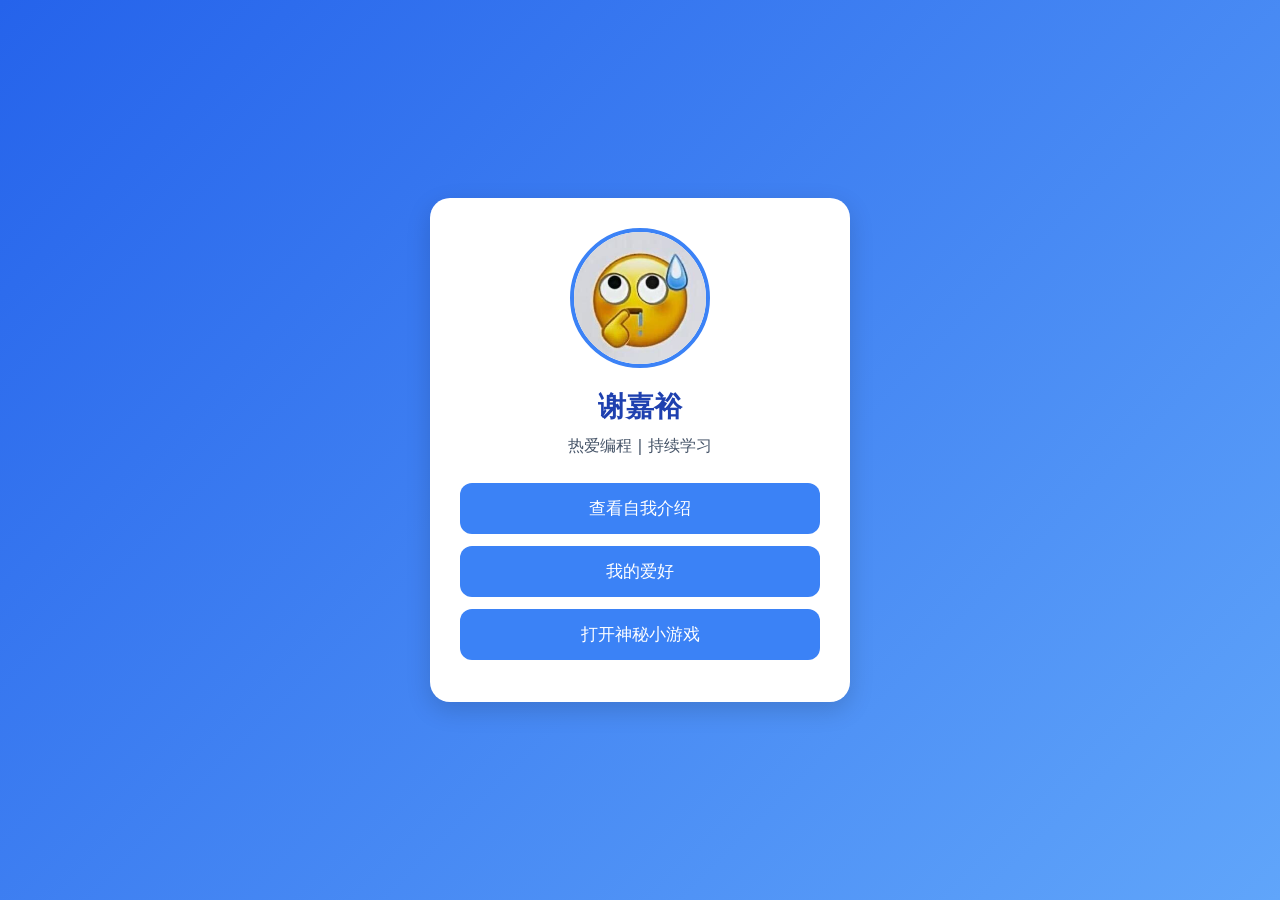
<file: index.html>
<!DOCTYPE html>
<html lang="zh-CN">
<head>
    <meta charset="UTF-8">
    <meta name="viewport" content="width=device-width, initial-scale=1.0">
    <title>谢嘉裕的主页</title>
    <style>
        *{margin:0;padding:0;box-sizing:border-box;font-family:system-ui;}
        body{
            background: linear-gradient(135deg, #2563eb, #60a5fa);
            min-height:100vh;
            display:flex;
            align-items:center;
            justify-content:center;
            padding:20px;
        }
        .card{
            background:#ffffff;
            border-radius:20px;
            padding:30px;
            text-align:center;
            box-shadow:0 8px 24px rgba(0,0,0,0.15);
            max-width:420px;
            width:100%;
            /* 淡入动画 */
            animation: fadeIn 0.8s ease-in-out;
        }
        @keyframes fadeIn {
            from {opacity:0; transform: translateY(15px);}
            to {opacity:1; transform: translateY(0);}
        }
        .avatar{
            width:140px;
            height:140px;
            border-radius:50%;
            object-fit:cover;
            border:4px solid #3b82f6;
            margin-bottom:16px;
        }
        h1{color:#1e40af;margin-bottom:10px;font-size:28px;}
        p{color:#475569;margin-bottom:26px;font-size:16px;}
        .btn{
            display:block;
            text-decoration:none;
            background:#3b82f6;
            color:white;
            padding:14px;
            border-radius:12px;
            margin:12px 0;
            font-size:17px;
            transition:0.2s;
        }
        .btn:hover{background:#1d4ed8;transform:scale(1.03);}
    </style>
</head>
<body>
    <div class="card">
        <img class="avatar" src="avatar.jpg" alt="头像">
        <h1>谢嘉裕</h1>
        <p>热爱编程 | 持续学习</p>
        <a href="about.html" class="btn">查看自我介绍</a>
        <a href="hobby.html" class="btn">我的爱好</a>
        <a href="https://XJY2014.github.io/game/index.html" class="btn">打开神秘小游戏</a>
    </div>
</body>
</html>
</file>
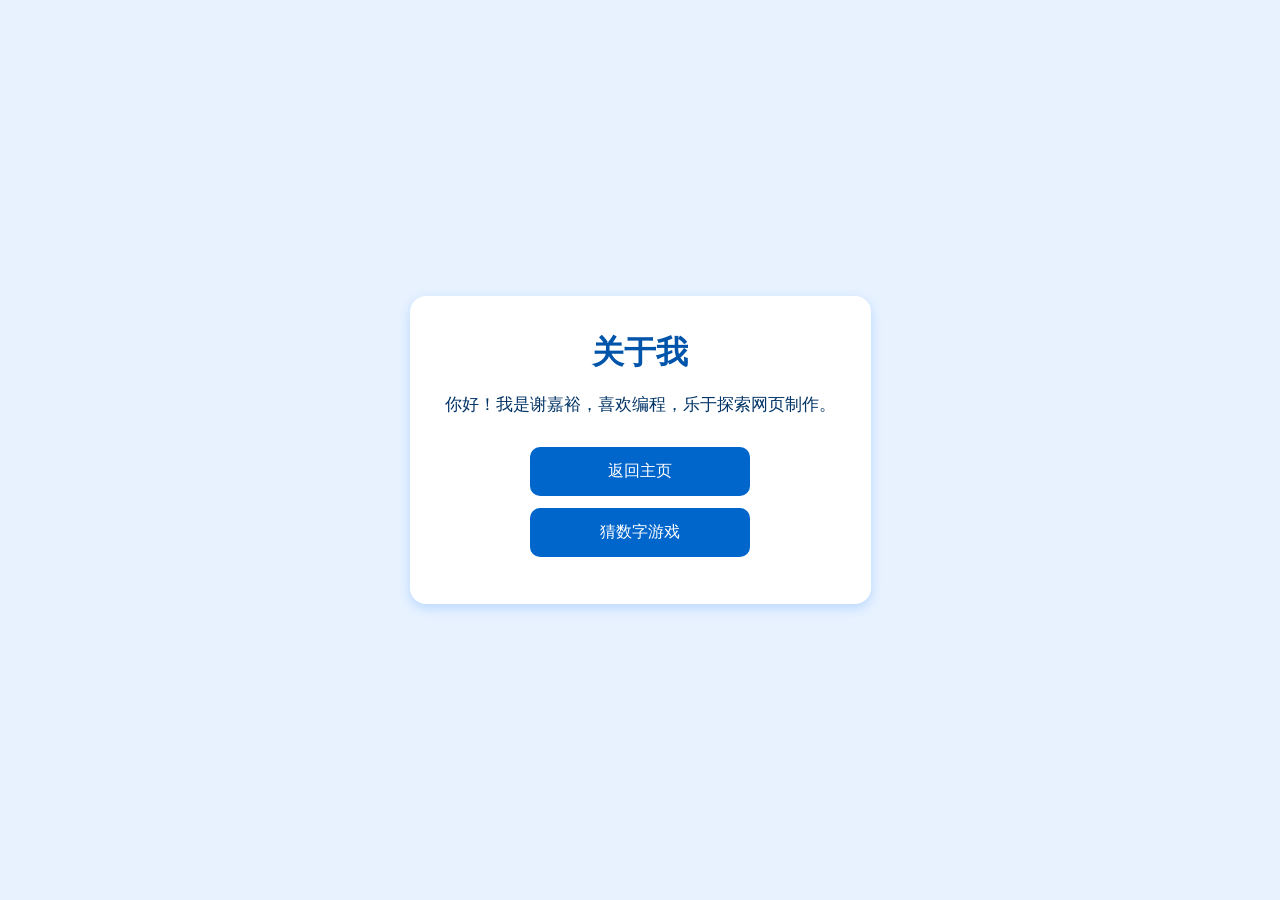
<file: about.html>
<!DOCTYPE html>
<html lang="zh-CN">
<head>
    <meta charset="UTF-8">
    <meta name="viewport" content="width=device-width, initial-scale=1.0">
    <title>关于我</title>
    <style>
        *{
            margin:0;
            padding:0;
            box-sizing:border-box;
            font-family:system-ui, sans-serif;
        }
        body{
            background-color:#e8f2ff;
            color:#003366;
            /* 页面淡入效果 */
            animation: fadeIn 0.8s ease-in-out;
            min-height:100vh;
            display:flex;
            flex-direction:column;
            align-items:center;
            justify-content:center;
            padding:20px;
        }
        @keyframes fadeIn{
            from{opacity:0;}
            to{opacity:1;}
        }
        .box{
            background:#ffffff;
            padding:35px;
            border-radius:16px;
            box-shadow: 0 4px 12px #b8d8ff;
            text-align:center;
        }
        h1{
            color:#0055aa;
            margin-bottom:16px;
        }
        p{
            font-size:17px;
            margin-bottom:28px;
            line-height:1.6;
        }
        .btn{
            display:block;
            width:220px;
            margin:12px auto;
            padding:14px;
            background:#0066cc;
            color:white;
            border:none;
            border-radius:10px;
            font-size:16px;
            cursor:pointer;
            text-decoration:none;
            transition: 0.3s;
        }
        .btn:hover{
            background:#004d99;
        }
    </style>
</head>
<body>
    <div class="box">
        <h1>关于我</h1>
        <p>你好！我是谢嘉裕，喜欢编程，乐于探索网页制作。</p>
        <a href="./index.html" class="btn">返回主页</a>
        <a href="./game.html" class="btn">猜数字游戏</a>
    </div>
</body>
</html>
</file>
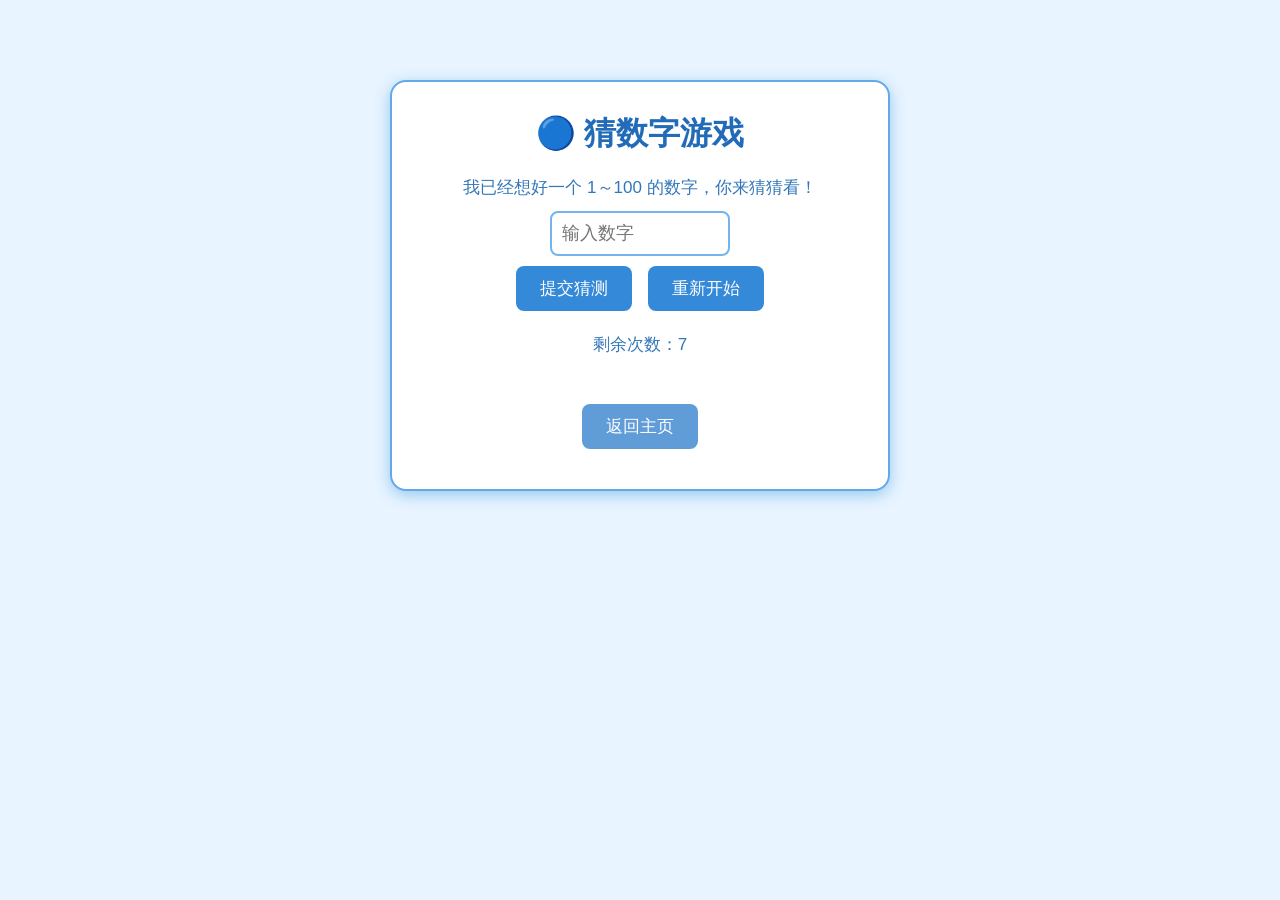
<file: game.html>
<!DOCTYPE html>
<html lang="zh-CN">
<head>
    <meta charset="UTF-8">
    <meta name="viewport" content="width=device-width, initial-scale=1.0">
    <title>猜数字游戏</title>
    <style>
        *{
            margin: 0;
            padding: 0;
            box-sizing: border-box;
            font-family: sans-serif;
        }
        body{
            background-color: #e8f4ff;
        }
        .container{
            /* 淡入动画 */
            animation: fadeIn 0.8s ease-in-out;
            max-width: 500px;
            margin: 80px auto;
            background: #ffffff;
            padding: 30px;
            border-radius: 16px;
            box-shadow: 0 4px 15px #94c8f0;
            border: 2px solid #63a8e8;
            text-align: center;
        }
        @keyframes fadeIn {
            from { opacity: 0; transform: translateY(10px); }
            to { opacity: 1; transform: translateY(0px); }
        }
        h1{
            color: #226bb8;
            margin-bottom:20px;
        }
        p{
            color:#3377b9;
            margin:12px 0;
            font-size:17px;
        }
        input{
            padding:10px;
            width: 180px;
            border:2px solid #73b4ec;
            border-radius:8px;
            font-size:18px;
            outline:none;
        }
        input:focus{
            border-color:#226bb8;
        }
        button{
            background-color:#3489d8;
            color:white;
            border:none;
            padding:11px 24px;
            border-radius:8px;
            font-size:17px;
            margin:10px 6px;
            cursor:pointer;
            transition: all 0.3s;
        }
        button:hover{
            background-color:#226bb8;
        }
        #tip{
            font-weight:bold;
            font-size:19px;
            margin-top:20px;
        }
    </style>
</head>
<body>
    <div class="container">
        <h1>🔵 猜数字游戏</h1>
        <p>我已经想好一个 1～100 的数字，你来猜猜看！</p>
        <input type="number" id="numInput" placeholder="输入数字" min="1" max="100">
        <br>
        <button onclick="check()">提交猜测</button>
        <button onclick="restart()">重新开始</button>
        <p>剩余次数：<span id="count">7</span></p>
        <p id="tip"></p>
        <br>
        <a href="index.html">
            <button style="background:#609cd8;">返回主页</button>
        </a>
    </div>

    <script>
        // 随机生成1~100数字
        let answer = Math.floor(Math.random() * 100) + 1;
        let remain = 7;
        const tipDom = document.getElementById('tip');
        const countDom = document.getElementById('count');

        function check(){
            let val = document.getElementById('numInput').value;
            if(!val || val <1 || val>100){
                tipDom.innerText = "请输入1到100之间的数字！";
                tipDom.style.color="#195894";
                return;
            }
            remain--;
            countDom.innerText = remain;

            if(val < answer){
                tipDom.innerText = "太小啦！再试试更大的数";
                tipDom.style.color="#226bb8";
            }else if(val > answer){
                tipDom.innerText = "太大啦！试试更小一点";
                tipDom.style.color="#226bb8";
            }else{
                tipDom.innerText = `🎉恭喜！猜对啦！答案就是${answer}`;
                tipDom.style.color="#007722";
                return;
            }
            if(remain <= 0){
                tipDom.innerText = `游戏结束！答案是${answer}`;
                tipDom.style.color="#bb2222";
            }
        }
        function restart(){
            answer = Math.floor(Math.random() * 100) + 1;
            remain =7;
            countDom.innerText = remain;
            tipDom.innerText = "";
            document.getElementById('numInput').value = "";
        }
    </script>
</body>
</html>
</file>
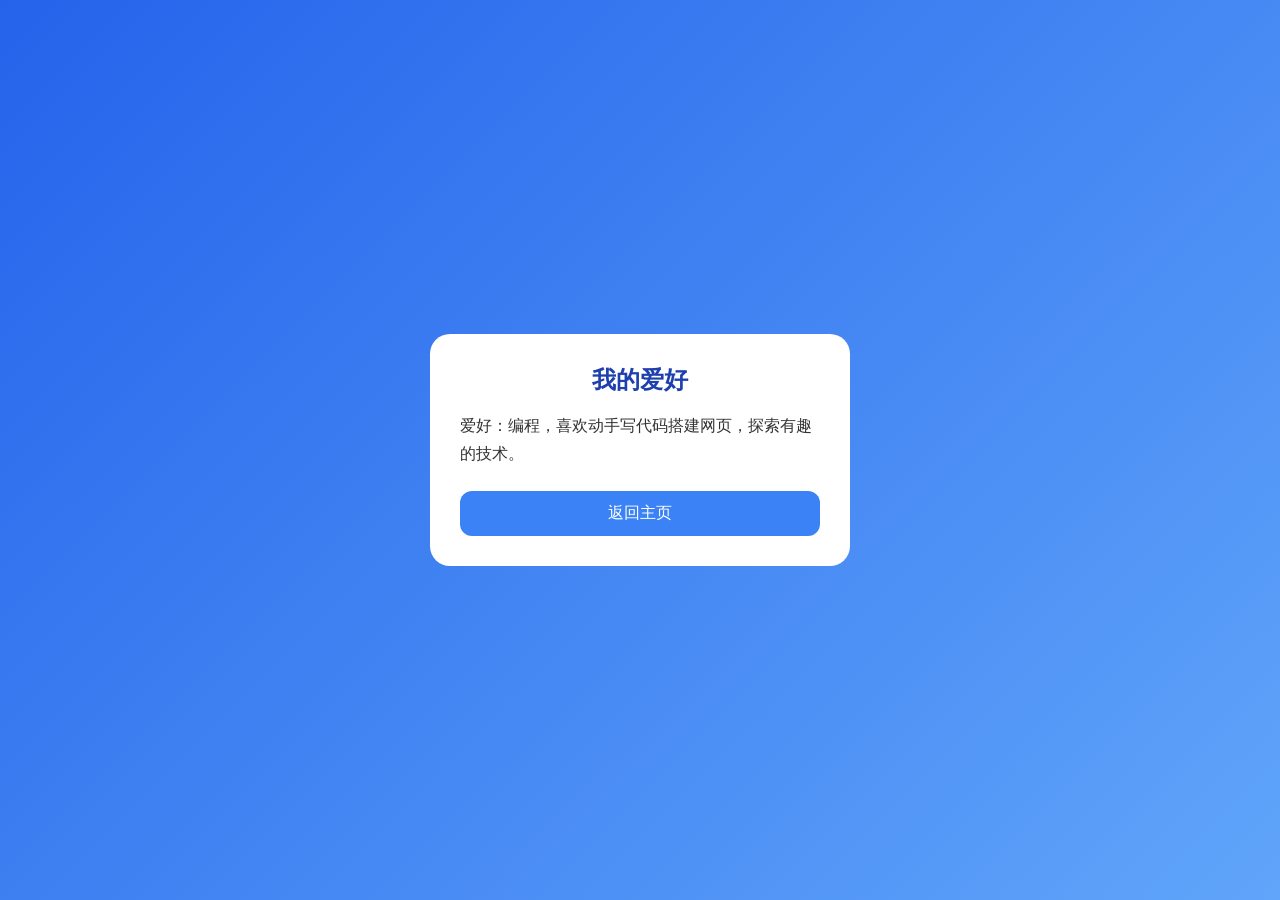
<file: hobby.html>
<!DOCTYPE html>
<html lang="zh-CN">
<head>
    <meta charset="UTF-8">
    <meta name="viewport" content="width=device-width, initial-scale=1.0">
    <title>我的爱好</title>
    <style>
        *{margin:0;padding:0;box-sizing:border-box;font-family:system-ui;}
        body{
            background: linear-gradient(135deg, #2563eb, #60a5fa);
            min-height:100vh;
            display:flex;
            align-items:center;
            justify-content:center;
            padding:20px;
        }
        .card{
            background:#fff;
            border-radius:20px;
            padding:30px;
            max-width:420px;
            width:100%;
            animation: fadeIn 0.8s ease-in-out;
        }
        @keyframes fadeIn {
            from {opacity:0; transform: translateY(15px);}
            to {opacity:1; transform: translateY(0);}
        }
        h2{color:#1e40af;margin-bottom:16px;text-align:center;}
        p{color:#333;line-height:1.7;font-size:16px;}
        .back{
            display:block;
            text-decoration:none;
            background:#3b82f6;
            color:white;
            text-align:center;
            padding:12px;
            border-radius:12px;
            margin-top:24px;
            transition:0.2s;
        }
        .back:hover{background:#1d4ed8;transform:scale(1.03);}
    </style>
</head>
<body>
    <div class="card">
        <h2>我的爱好</h2>
        <p>爱好：编程，喜欢动手写代码搭建网页，探索有趣的技术。</p>
        <a href="index.html" class="back">返回主页</a>
    </div>
</body>
</html>
</file>
